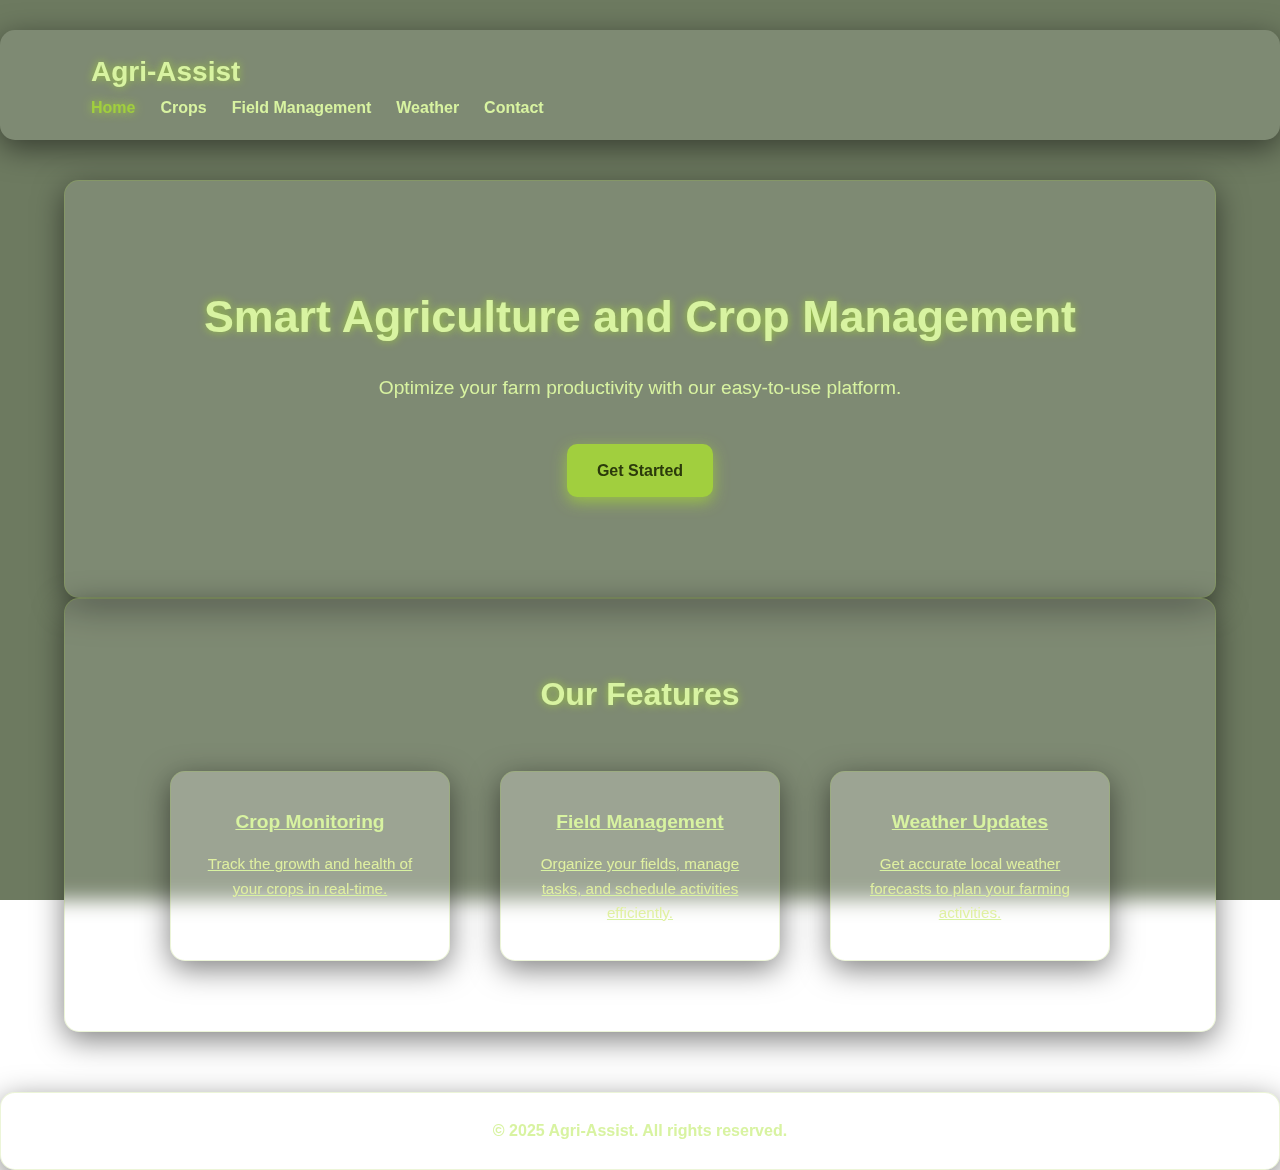
<file: index.html>
<!DOCTYPE html>
<html lang="en">
<head>
  <meta charset="UTF-8" />
  <meta name="viewport" content="width=device-width, initial-scale=1" />
  <title>Agri-Assist - Home</title>
  <link rel="stylesheet" href="style.css">
</head>
<body>
  <header>
    <div class="container">
      <h1 class="logo">Agri-Assist</h1>
      <nav>
        <ul class="nav-links">
          <li><a href="index.html" class="nav-link active">Home</a></li>
          <li><a href="crops.html" class="nav-link">Crops</a></li>
          <li><a href="field.html" class="nav-link">Field Management</a></li>
          <li><a href="weather.html" class="nav-link">Weather</a></li>
          <li><a href="contact.html" class="nav-link">Contact</a></li>
        </ul>
      </nav>
    </div>
  </header>

  <section class="hero container">
    <h2>Smart Agriculture and Crop Management</h2>
    <p>Optimize your farm productivity with our easy-to-use platform.</p>
    <a href="crops.html" class="btn-primary">Get Started</a>
  </section>

  <section class="features container">
    <h2>Our Features</h2>
    <div class="feature-cards">
      <a href="crops.html" class="card">
        <h4>Crop Monitoring</h4>
        <p>Track the growth and health of your crops in real-time.</p>
      </a>
      <a href="field.html" class="card">
        <h4>Field Management</h4>
        <p>Organize your fields, manage tasks, and schedule activities efficiently.</p>
      </a>
      <a href="weather.html" class="card">
        <h4>Weather Updates</h4>
        <p>Get accurate local weather forecasts to plan your farming activities.</p>
      </a>
    </div>
  </section>

  <footer>
    <div class="container">
      <p>© 2025 Agri-Assist. All rights reserved.</p>
    </div>
  </footer>
</body>
</html>
</file>
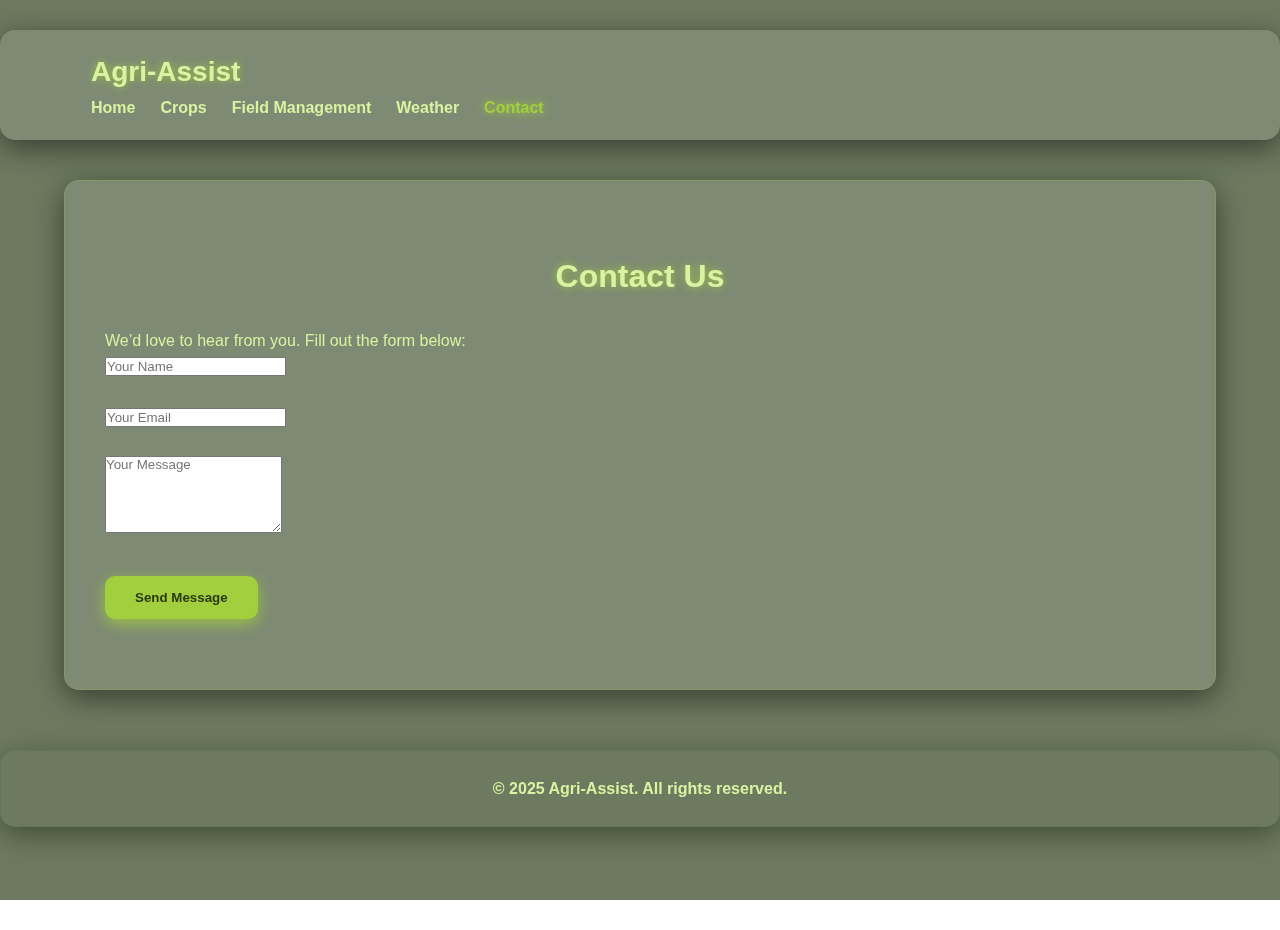
<file: contact.html>
<!DOCTYPE html>
<html lang="en">
<head>
  <meta charset="UTF-8">
  <meta name="viewport" content="width=device-width, initial-scale=1">
  <title>Agri-Assist - Contact</title>
  <link rel="stylesheet" href="style.css">
</head>
<body>
  <header>
    <div class="container">
      <h1 class="logo">Agri-Assist</h1>
      <nav>
        <ul class="nav-links">
          <li><a href="index.html" class="nav-link">Home</a></li>
          <li><a href="crops.html" class="nav-link">Crops</a></li>
          <li><a href="field.html" class="nav-link">Field Management</a></li>
          <li><a href="weather.html" class="nav-link">Weather</a></li>
          <li><a href="contact.html" class="nav-link active">Contact</a></li>
        </ul>
      </nav>
    </div>
  </header>

  <section class="container">
    <h2>Contact Us</h2>
    <p>We’d love to hear from you. Fill out the form below:</p>
    <form>
      <input type="text" placeholder="Your Name" required /><br><br>
      <input type="email" placeholder="Your Email" required /><br><br>
      <textarea placeholder="Your Message" rows="5" required></textarea><br><br>
      <button class="btn-primary" type="submit">Send Message</button>
    </form>
  </section>

  <footer>
    <div class="container">
      <p>© 2025 Agri-Assist. All rights reserved.</p>
    </div>
  </footer>
</body>
</html>
</file>
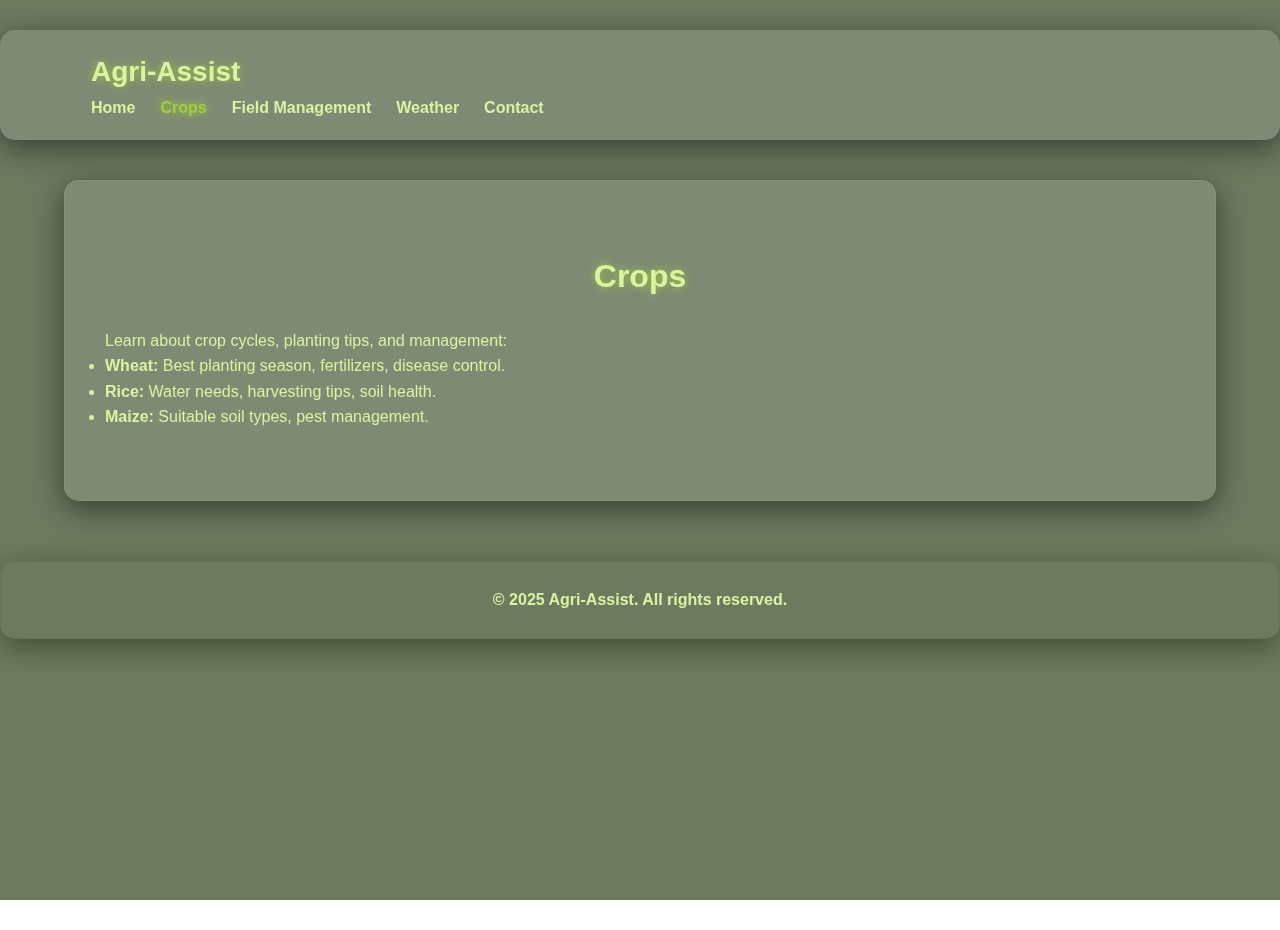
<file: crops.html>
<!DOCTYPE html>
<html lang="en">
<head>
  <meta charset="UTF-8">
  <meta name="viewport" content="width=device-width, initial-scale=1">
  <title>Agri-Assist - Crops</title>
  <link rel="stylesheet" href="style.css">
</head>
<body>
  <header>
    <div class="container">
      <h1 class="logo">Agri-Assist</h1>
      <nav>
        <ul class="nav-links">
          <li><a href="index.html" class="nav-link">Home</a></li>
          <li><a href="crops.html" class="nav-link active">Crops</a></li>
          <li><a href="field.html" class="nav-link">Field Management</a></li>
          <li><a href="weather.html" class="nav-link">Weather</a></li>
          <li><a href="contact.html" class="nav-link">Contact</a></li>
        </ul>
      </nav>
    </div>
  </header>

  <section class="container">
    <h2>Crops</h2>
    <p>Learn about crop cycles, planting tips, and management:</p>
    <ul>
      <li><strong>Wheat:</strong> Best planting season, fertilizers, disease control.</li>
      <li><strong>Rice:</strong> Water needs, harvesting tips, soil health.</li>
      <li><strong>Maize:</strong> Suitable soil types, pest management.</li>
    </ul>
  </section>

  <footer>
    <div class="container">
      <p>© 2025 Agri-Assist. All rights reserved.</p>
    </div>
  </footer>
</body>
</html>
</file>
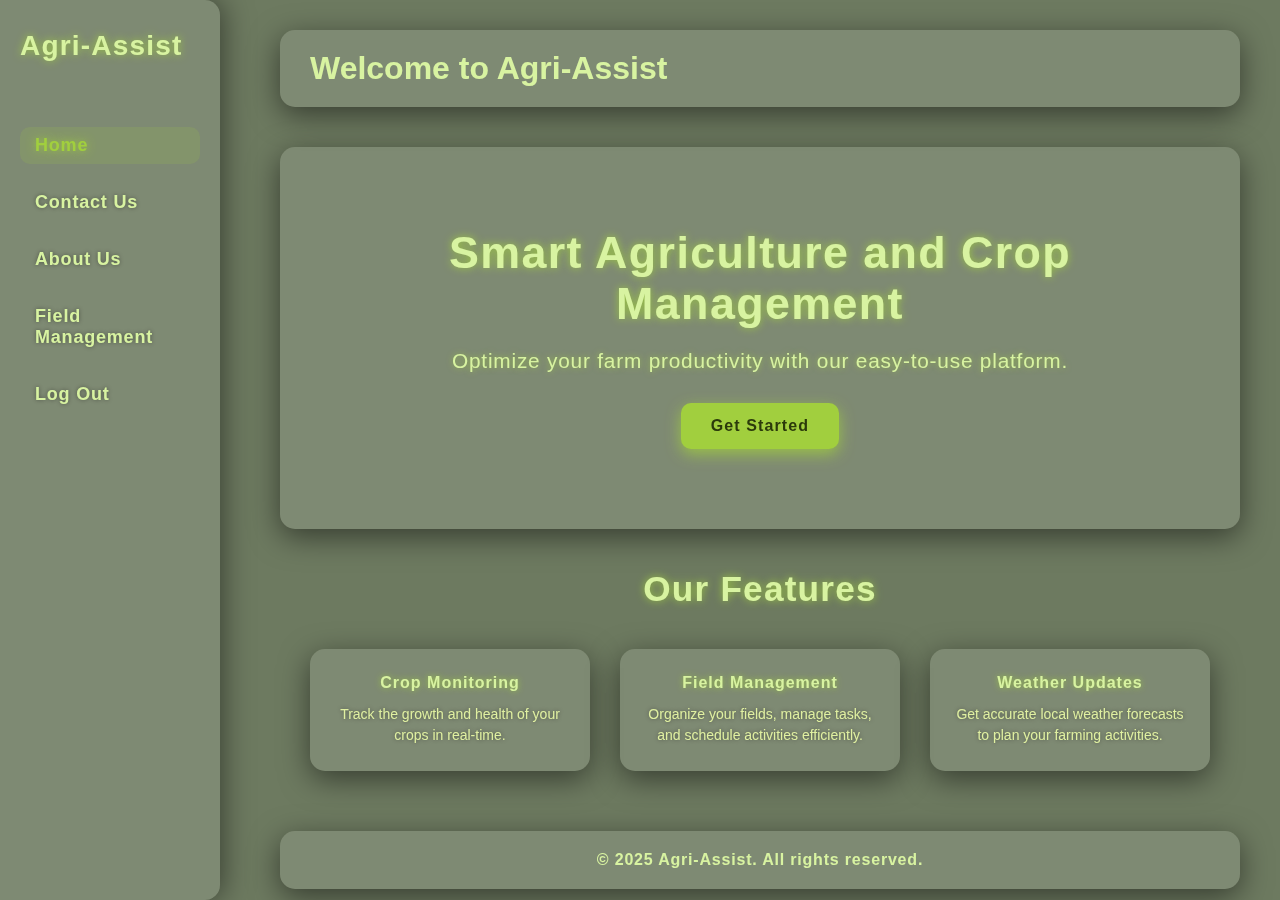
<file: homepage1.html>
<!DOCTYPE html>
<html lang="en">
<head>
  <meta charset="UTF-8" />
  <meta name="viewport" content="width=device-width, initial-scale=1" />
  <title>Agriculture & Crop Management</title>
  <style>
    /* Reset */
    * {
      box-sizing: border-box;
      margin: 0;
      padding: 0;
      font-family: 'Segoe UI', Tahoma, Geneva, Verdana, sans-serif;
    }

    body, html {
      height: 100%;
      width: 100%;
      color: #d8f3a1;
      background: url('https://c1.wallpaperflare.com/preview/813/356/857/soybean-field-farming-field-agriculture-thumbnail.jpg') no-repeat center center fixed;
      background-size: cover;
      position: relative;
      overflow-x: hidden;
      display: flex; /* to place sidebar and main content side by side */
    }

    /* Dark overlay */
    body::before {
      content: "";
      position: fixed;
      top: 0;
      left: 0;
      height: 100%;
      width: 100%;
      background: rgba(30, 50, 10, 0.65);
      z-index: 0;
    }

    /* Sidebar (vertical dashboard) */
    .sidebar {
      position: fixed;
      top: 0;
      left: 0;
      height: 100vh;
      width: 220px;
      background: rgba(255, 255, 255, 0.12);
      backdrop-filter: blur(10px);
      box-shadow: 2px 0 30px rgba(0, 0, 0, 0.5);
      padding: 30px 20px;
      display: flex;
      flex-direction: column;
      gap: 25px;
      z-index: 2;
      border-radius: 0 15px 15px 0;
      user-select: none;
    }

    .sidebar .logo {
      font-size: 28px;
      font-weight: 700;
      letter-spacing: 1.2px;
      text-shadow: 0 0 8px rgba(161, 207, 62, 0.9);
      margin-bottom: 40px;
      color: #d8f3a1;
    }

    .sidebar nav ul {
      list-style: none;
      display: flex;
      flex-direction: column;
      gap: 20px;
    }

    .sidebar nav a {
      text-decoration: none;
      color: #d8f3a1;
      font-weight: 600;
      font-size: 18px;
      letter-spacing: 0.8px;
      transition: color 0.3s ease;
      text-shadow: 0 0 4px rgba(0,0,0,0.4);
      user-select: none;
      padding: 8px 15px;
      border-radius: 10px;
      display: block;
    }

    .sidebar nav a:hover,
    .sidebar nav a.active {
      color: #a1cf3e;
      text-shadow: 0 0 10px rgba(161, 207, 62, 1);
      background-color: rgba(161, 207, 62, 0.15);
    }

    /* Main content wrapper - to leave space for sidebar */
    .main-content {
      margin-left: 240px; /* width of sidebar + some gap */
      padding: 30px 40px;
      flex: 1;
      z-index: 1;
      position: relative;
    }

    /* Header */
    header {
      background: rgba(255, 255, 255, 0.12);
      backdrop-filter: blur(10px);
      padding: 20px 30px;
      border-radius: 15px;
      box-shadow: 0 8px 30px rgba(0,0,0,0.5);
      display: flex;
      align-items: center;
      justify-content: space-between;
      color: #d8f3a1;
      position: relative;
      z-index: 1;
      user-select: none;
    }

    /* Hero Section */
    .hero {
      background: rgba(255, 255, 255, 0.12);
      backdrop-filter: blur(10px);
      border-radius: 15px;
      box-shadow: 0 8px 30px rgba(0,0,0,0.5);
      padding: 80px 30px;
      margin: 40px 0;
      text-align: center;
      color: #d8f3a1;
      position: relative;
      user-select: none;
    }

    .hero h2 {
      font-size: 2.8rem;
      font-weight: 700;
      letter-spacing: 1.4px;
      margin-bottom: 20px;
      text-shadow: 0 0 8px rgba(161, 207, 62, 0.9);
    }

    .hero p {
      font-size: 1.3rem;
      margin-bottom: 30px;
      letter-spacing: 0.8px;
      text-shadow: 0 0 6px rgba(161, 207, 62, 0.7);
    }

    .btn-primary {
      background-color: #a1cf3e;
      padding: 14px 30px;
      border: none;
      border-radius: 10px;
      color: #2b3a0b;
      font-weight: 700;
      font-size: 16px;
      cursor: pointer;
      letter-spacing: 1.1px;
      box-shadow: 0 5px 15px rgba(161, 207, 62, 0.8);
      transition: background-color 0.3s ease, box-shadow 0.3s ease;
      user-select: none;
      text-decoration: none;
      display: inline-block;
    }

    .btn-primary:hover {
      background-color: #8bb62c;
      box-shadow: 0 7px 20px rgba(139, 182, 44, 1);
      color: #1c2a00;
    }

    /* Features Section */
    .features {
      margin-bottom: 60px;
      text-align: center;
      position: relative;
      user-select: none;
    }

    .features h3 {
      font-size: 2.2rem;
      font-weight: 700;
      margin-bottom: 40px;
      letter-spacing: 1.2px;
      text-shadow: 0 0 8px rgba(161, 207, 62, 0.9);
      color: #d8f3a1;
    }

    .feature-cards {
      display: flex;
      gap: 30px;
      flex-wrap: wrap;
      justify-content: center;
    }

    .card {
      background: rgba(255, 255, 255, 0.12);
      backdrop-filter: blur(8px);
      border-radius: 15px;
      width: 280px;
      padding: 25px 20px;
      box-shadow: 0 8px 30px rgba(0, 0, 0, 0.5);
      transition: transform 0.3s ease, box-shadow 0.3s ease;
      color: #d8f3a1;
      user-select: none;
    }

    .card:hover {
      transform: translateY(-8px);
      box-shadow: 0 15px 40px rgba(161, 207, 62, 0.9);
    }

    .card h4 {
      margin-bottom: 12px;
      font-weight: 700;
      letter-spacing: 1px;
      text-shadow: 0 0 6px rgba(161, 207, 62, 0.85);
    }

    .card p {
      font-size: 14px;
      line-height: 1.5;
      color: #e0f0a1;
      text-shadow: 0 0 4px rgba(0, 0, 0, 0.4);
    }

    /* Footer */
    footer {
      background: rgba(255, 255, 255, 0.12);
      backdrop-filter: blur(10px);
      border-radius: 15px;
      box-shadow: 0 8px 30px rgba(0, 0, 0, 0.5);
      padding: 20px 30px;
      text-align: center;
      color: #d8f3a1;
      font-weight: 600;
      letter-spacing: 0.8px;
      user-select: none;
      position: relative;
      z-index: 1;
      margin-top: 40px;
    }

    /* Responsive */
    @media (max-width: 768px) {
      body, html {
        display: block;
      }

      .sidebar {
        position: relative;
        width: 100%;
        height: auto;
        border-radius: 15px 15px 0 0;
        box-shadow: 0 8px 30px rgba(0,0,0,0.5);
        flex-direction: row;
        justify-content: center;
        padding: 15px 0;
        gap: 40px;
      }

      .sidebar nav ul {
        flex-direction: row;
        gap: 30px;
      }

      .main-content {
        margin-left: 0;
        padding: 20px;
      }
    }

    @media (max-width: 420px) {
      .sidebar nav a {
        font-size: 14px;
        padding: 6px 10px;
      }
    }
  </style>
</head>
<body>
  <aside class="sidebar" aria-label="Dashboard Navigation">
    <h1 class="logo">Agri-Assist</h1>
    <nav>
      <ul>
        <li><a href="#" class="active" aria-current="page">Home</a></li>
        <li><a href="#">Contact Us</a></li>
        <li><a href="#">About Us</a></li>
        <li><a href="#">Field Management</a></li>
        <li><a href="#">Log Out</a></li>
      </ul>
    </nav>
  </aside>

  <main class="main-content">
    <header>
      <h1>Welcome to Agri-Assist</h1>
    </header>

    <section class="hero">
      <h2>Smart Agriculture and Crop Management</h2>
      <p>Optimize your farm productivity with our easy-to-use platform.</p>
      <a href="#" class="btn-primary">Get Started</a>
    </section>

    <section class="features" aria-label="Features of Agri-Assist">
      <h3>Our Features</h3>
      <div class="feature-cards">
        <div class="card" tabindex="0">
          <h4>Crop Monitoring</h4>
          <p>Track the growth and health of your crops in real-time.</p>
        </div>
        <div class="card" tabindex="0">
          <h4>Field Management</h4>
          <p>Organize your fields, manage tasks, and schedule activities efficiently.</p>
        </div>
        <div class="card" tabindex="0">
          <h4>Weather Updates</h4>
          <p>Get accurate local weather forecasts to plan your farming activities.</p>
        </div>
      </div>
    </section>

    <footer>
      <p>© 2025 Agri-Assist. All rights reserved.</p>
    </footer>
  </main>

  <script>
    // Sidebar nav active link toggling
    const sidebarLinks = document.querySelectorAll(".sidebar nav a");

    sidebarLinks.forEach(link => {
      link.addEventListener("click", e => {
        sidebarLinks.forEach(el => el.classList.remove("active"));
        link.classList.add("active");
        e.preventDefault(); // prevent default for demo
      });
    });
  </script>
</body>
</html>
</file>
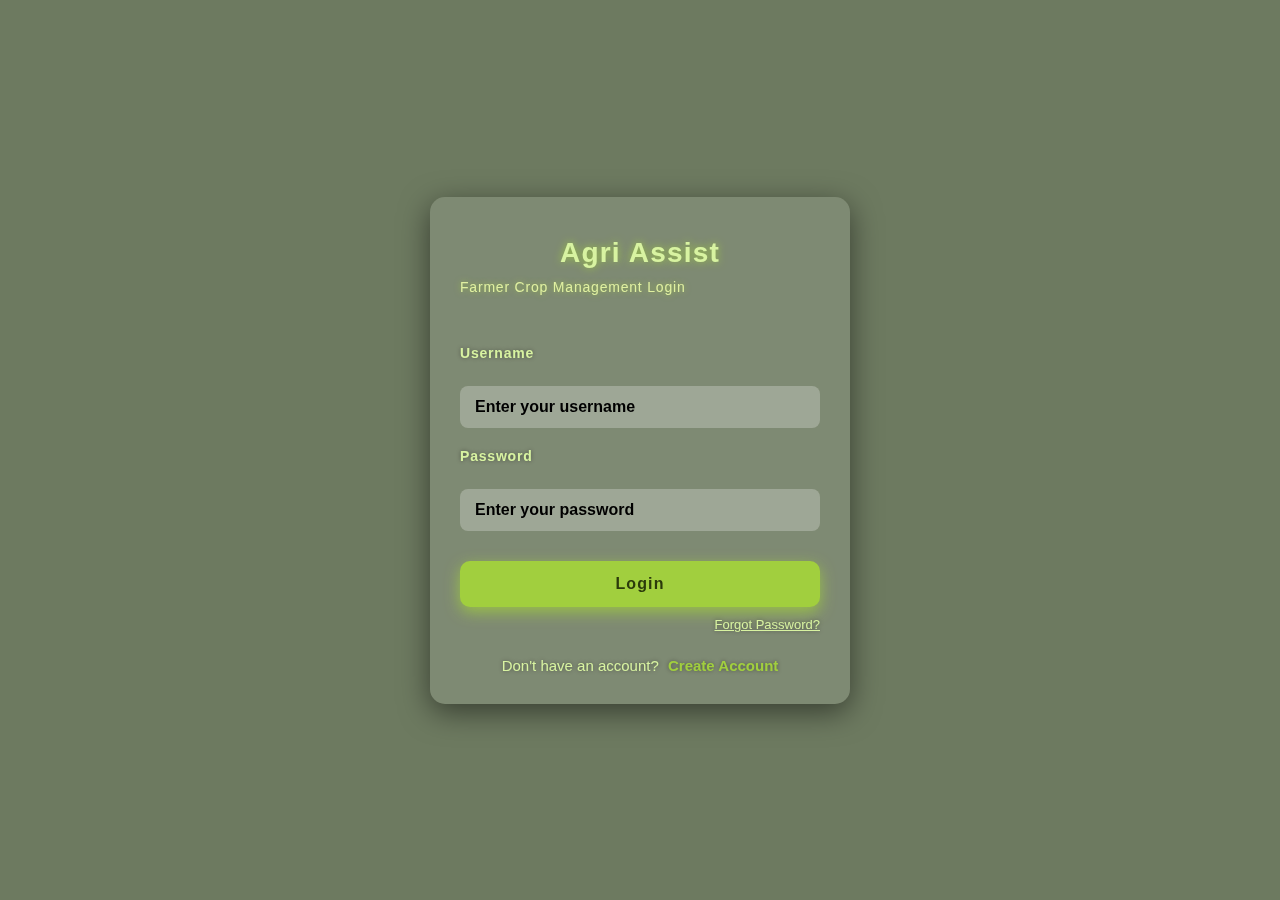
<file: loginpage.html>
<!DOCTYPE html>
<html lang="en">
<head>
  <meta charset="UTF-8" />
  <meta name="viewport" content="width=device-width, initial-scale=1" />
  <title>Agri Assist - Farmer Crop Management</title>
  <style>
    /* Reset */
    * {
      box-sizing: border-box;
      margin: 0;
      padding: 0;
      font-family: 'Segoe UI', Tahoma, Geneva, Verdana, sans-serif;
    }

    body, html {
      height: 100%;
      width: 100%;
    }

    body {
      background: url('https://c1.wallpaperflare.com/preview/813/356/857/soybean-field-farming-field-agriculture-thumbnail.jpg') no-repeat center center fixed;
      background-size: cover;
      display: flex;
      align-items: center;
      justify-content: center;
      padding: 20px;
      position: relative;
      color: #fff;
    }

    body::before {
      content: "";
      position: fixed;
      top: 0;
      left: 0;
      height: 100%;
      width: 100%;
      background: rgba(30, 50, 10, 0.65);
      z-index: 0;
    }

    .container {
      position: relative;
      background: rgba(255, 255, 255, 0.12);
      backdrop-filter: blur(10px);
      border-radius: 15px;
      max-width: 420px;
      width: 100%;
      padding: 40px 30px 30px;
      box-shadow: 0 8px 30px rgba(0, 0, 0, 0.5);
      z-index: 1;
      text-align: center;
    }

    h1 {
      font-weight: 700;
      margin-bottom: 10px;
      letter-spacing: 1.2px;
      font-size: 28px;
      color: #d8f3a1;
      text-shadow: 0 0 8px rgba(161, 207, 62, 0.9);
    }

    p.subtitle {
      margin-bottom: 30px;
      font-size: 14px;
      color: #e0f0a1;
      letter-spacing: 0.8px;
      text-shadow: 0 0 6px rgba(161, 207, 62, 0.7);
    }

    form {
      display: flex;
      flex-direction: column;
      gap: 20px;
      text-align: left;
    }

    label {
      font-weight: 600;
      margin-bottom: 5px;
      display: block;
      font-size: 14px;
      letter-spacing: 0.8px;
      color: #d8f3a1;
      text-shadow: 0 0 4px rgba(0,0,0,0.4);
    }

    input[type="text"],
    input[type="password"],
    input[type="email"] {
      padding: 12px 15px;
      border-radius: 8px;
      border: none;
      font-size: 16px;
      outline: none;
      transition: 0.3s ease;
      width: 100%;
      background: rgba(255, 255, 255, 0.25);
      color: #2b3a0b;
      font-weight: 600;
    }

    input::placeholder {
      color: #000000;
    }

    input:focus {
      background: rgba(255, 255, 255, 0.5);
      box-shadow: 0 0 12px #a1cf3e;
      color: #1c2a00;
    }

    .btn {
      padding: 14px;
      border: none;
      border-radius: 10px;
      background-color: #a1cf3e;
      font-weight: 700;
      font-size: 16px;
      color: #2b3a0b;
      cursor: pointer;
      transition: background-color 0.3s ease;
      letter-spacing: 1.1px;
      box-shadow: 0 5px 15px rgba(161, 207, 62, 0.8);
      margin-top: 10px;
    }

    .btn:hover {
      background-color: #8bb62c;
      box-shadow: 0 7px 20px rgba(139, 182, 44, 1);
    }

    .text-right {
      text-align: right;
    }

    .link {
      font-size: 13px;
      color: #d8f3a1;
      cursor: pointer;
      text-decoration: underline;
      user-select: none;
      transition: color 0.3s ease;
      text-shadow: 0 0 4px rgba(0,0,0,0.4);
      margin-top: -10px;
    }

    .link:hover {
      color: #f7ffe5;
    }

    .toggle-message {
      margin-top: 25px;
      font-size: 15px;
      color: #d8f3a1;
      user-select: none;
      text-shadow: 0 0 4px rgba(0,0,0,0.4);
    }

    .toggle-message a {
      color: #a1cf3e;
      font-weight: 700;
      text-decoration: none;
      transition: color 0.3s ease;
      margin-left: 5px;
      cursor: pointer;
    }

    .toggle-message a:hover {
      color: #8bb62c;
      text-decoration: underline;
    }

    /* Hide the inactive form */
    form.hidden {
      display: none;
    }

    @media (max-width: 420px) {
      .container {
        padding: 30px 20px 25px;
      }
    }
  </style>
</head>
<body>
  <div class="container" role="main" aria-label="Agri Assist Farmer Crop Management authentication forms">
    <h1>Agri Assist</h1>

    <!-- Login Form -->
    <form id="loginForm" novalidate>
      <p class="subtitle">Farmer Crop Management Login</p>

      <label for="loginUsername">Username</label>
      <input
        type="text"
        id="loginUsername"
        name="loginUsername"
        placeholder="Enter your username"
        required
        aria-required="true"
        minlength="3"
      />

      <label for="loginPassword">Password</label>
      <input
        type="password"
        id="loginPassword"
        name="loginPassword"
        placeholder="Enter your password"
        required
        aria-required="true"
        minlength="6"
      />

      <button type="submit" class="btn">Login</button>

      <div
        class="link text-right"
        tabindex="0"
        role="button"
        aria-label="Forgot password"
        id="forgotPasswordBtn"
      >
        Forgot Password?
      </div>
    </form>

    <!-- Create Account Form -->
    <form id="createAccountForm" class="hidden" novalidate>
      <p class="subtitle">Create a New Account</p>

      <label for="createUsername">Username</label>
      <input
        type="text"
        id="createUsername"
        name="createUsername"
        placeholder="Choose a username"
        required
        aria-required="true"
        minlength="3"
      />

      <label for="createEmail">Email</label>
      <input
        type="email"
        id="createEmail"
        name="createEmail"
        placeholder="Your email address"
        required
        aria-required="true"
      />

      <label for="createPassword">Password</label>
      <input
        type="password"
        id="createPassword"
        name="createPassword"
        placeholder="Create a password"
        required
        aria-required="true"
        minlength="6"
      />

      <label for="confirmPassword">Confirm Password</label>
      <input
        type="password"
        id="confirmPassword"
        name="confirmPassword"
        placeholder="Confirm your password"
        required
        aria-required="true"
        minlength="6"
      />

      <button type="submit" class="btn">Create Account</button>
    </form>

    <div class="toggle-message" aria-live="polite">
      <span id="toggleText">Don't have an account?</span>
      <a href="#" id="toggleFormLink" aria-label="Switch form">Create Account</a>
    </div>
  </div>

  <script>
    const loginForm = document.getElementById('loginForm');
    const createAccountForm = document.getElementById('createAccountForm');
    const toggleFormLink = document.getElementById('toggleFormLink');
    const toggleText = document.getElementById('toggleText');
    const forgotPasswordBtn = document.getElementById('forgotPasswordBtn');

    // Toggle between Login and Create Account forms
    toggleFormLink.addEventListener('click', (e) => {
      e.preventDefault();
      if (loginForm.classList.contains('hidden')) {
        // Show Login, hide Create Account
        loginForm.classList.remove('hidden');
        createAccountForm.classList.add('hidden');
        toggleText.textContent = "Don't have an account?";
        toggleFormLink.textContent = 'Create Account';
        toggleFormLink.setAttribute('aria-label', 'Switch to Create Account form');
      } else {
        // Show Create Account, hide Login
        loginForm.classList.add('hidden');
        createAccountForm.classList.remove('hidden');
        toggleText.textContent = "Already have an account?";
        toggleFormLink.textContent = 'Login';
        toggleFormLink.setAttribute('aria-label', 'Switch to Login form');
      }
    });

    // Login form validation and submission
    loginForm.addEventListener('submit', e => {
      e.preventDefault();

      const username = loginForm.loginUsername.value.trim();
      const password = loginForm.loginPassword.value.trim();

      if (username.length < 3) {
        alert('Username must be at least 3 characters long.');
        loginForm.loginUsername.focus();
        return;
      }

      if (password.length < 6) {
        alert('Password must be at least 6 characters long.');
        loginForm.loginPassword.focus();
        return;
      }

      // Redirect to homepage relative path
      window.location.href = 'homepage.html';
    });

    // Create account form validation and submission
    createAccountForm.addEventListener('submit', e => {
      e.preventDefault();

      const username = createAccountForm.createUsername.value.trim();
      const email = createAccountForm.createEmail.value.trim();
      const password = createAccountForm.createPassword.value;
      const confirmPassword = createAccountForm.confirmPassword.value;

      if (username.length < 3) {
        alert('Username must be at least 3 characters long.');
        createAccountForm.createUsername.focus();
        return;
      }

      // Simple email regex for validation
      const emailPattern = /^[^\s@]+@[^\s@]+\.[^\s@]+$/;
      if (!emailPattern.test(email)) {
        alert('Please enter a valid email address.');
        createAccountForm.createEmail.focus();
        return;
      }

      if (password.length < 6) {
        alert('Password must be at least 6 characters long.');
        createAccountForm.createPassword.focus();
        return;
      }

      if (password !== confirmPassword) {
        alert('Passwords do not match.');
        createAccountForm.confirmPassword.focus();
        return;
      }

      alert(`Account created for ${username}!`);
      // You can add your account creation logic here
    });

    // Forgot password click/keyboard support
    forgotPasswordBtn.addEventListener('click', () => {
      alert('Redirecting to password recovery...');
      // Add password recovery logic or redirect here
    });

    forgotPasswordBtn.addEventListener('keydown', e => {
      if (e.key === 'Enter' || e.key === ' ') {
        e.preventDefault();
        forgotPasswordBtn.click();
      }
    });

  </script>
</body>
</html>
</file>
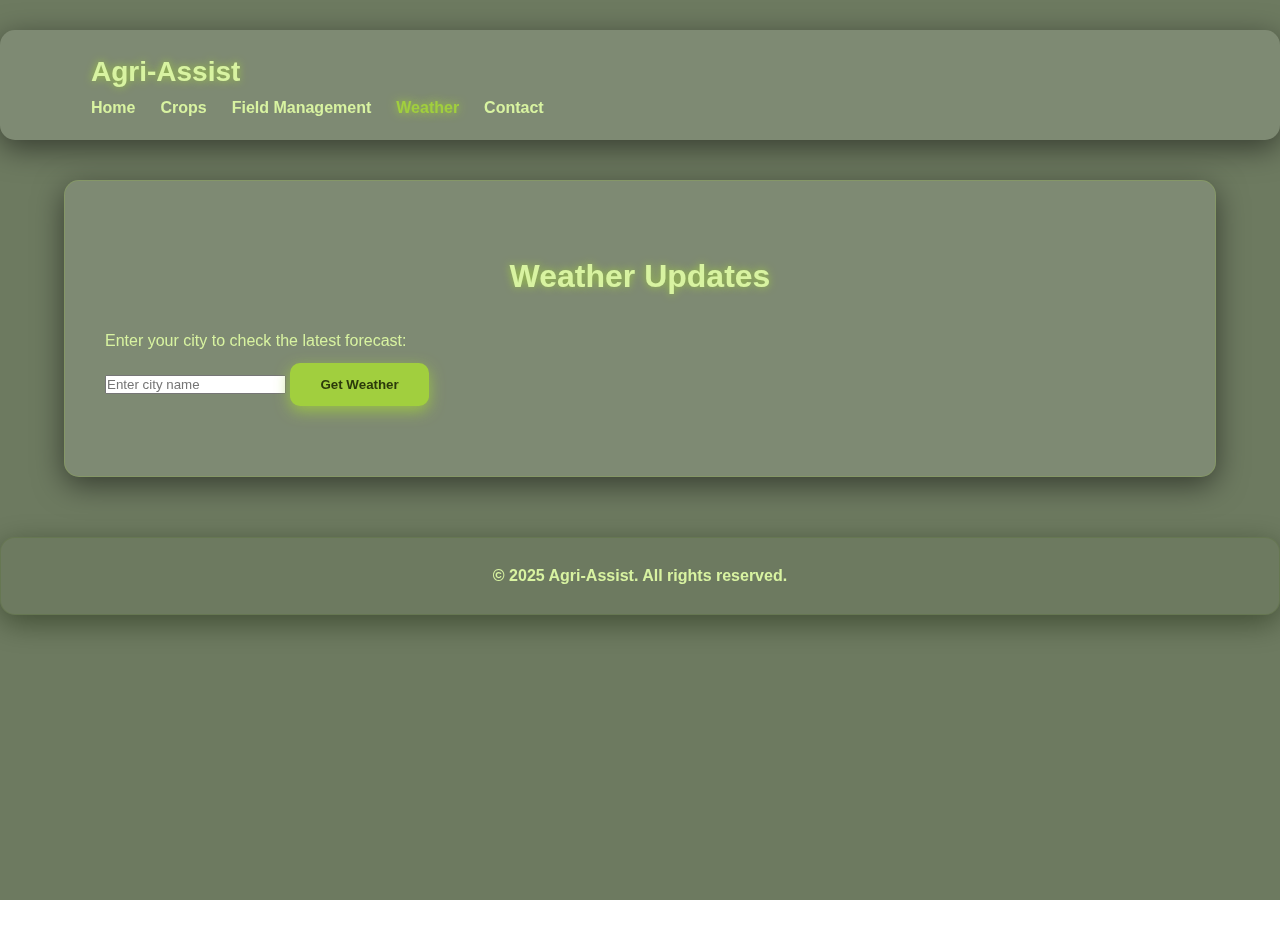
<file: weather.html>
<!DOCTYPE html>
<html lang="en">
<head>
  <meta charset="UTF-8">
  <meta name="viewport" content="width=device-width, initial-scale=1">
  <title>Agri-Assist - Weather</title>
  <link rel="stylesheet" href="style.css">
</head>
<body>
  <header>
    <div class="container">
      <h1 class="logo">Agri-Assist</h1>
      <nav>
        <ul class="nav-links">
          <li><a href="index.html" class="nav-link">Home</a></li>
          <li><a href="crops.html" class="nav-link">Crops</a></li>
          <li><a href="field.html" class="nav-link">Field Management</a></li>
          <li><a href="weather.html" class="nav-link active">Weather</a></li>
          <li><a href="contact.html" class="nav-link">Contact</a></li>
        </ul>
      </nav>
    </div>
  </header>

  <section class="container">
    <h2>Weather Updates</h2>
    <p>Enter your city to check the latest forecast:</p>
    <input type="text" id="cityInput" placeholder="Enter city name" />
    <button class="btn-primary" id="getWeather">Get Weather</button>
    <div id="weatherResult"></div>
  </section>

  <footer>
    <div class="container">
      <p>© 2025 Agri-Assist. All rights reserved.</p>
    </div>
  </footer>

  <script>
    document.getElementById("getWeather").addEventListener("click", async () => {
      const city = document.getElementById("cityInput").value.trim();
      if (!city) {
        document.getElementById("weatherResult").textContent = "Please enter a city.";
        return;
      }

      const apiKey = "YOUR_API_KEY"; // Replace with your OpenWeatherMap API key
      const url = `https://api.openweathermap.org/data/2.5/weather?q=${city}&appid=${apiKey}&units=metric`;

      try {
        const response = await fetch(url);
        const data = await response.json();

        if (data.cod === "404") {
          document.getElementById("weatherResult").textContent = "City not found.";
        } else {
          document.getElementById("weatherResult").textContent =
            `${data.name}: ${data.weather[0].description}, ${data.main.temp}°C`;
        }
      } catch (err) {
        document.getElementById("weatherResult").textContent = "Error fetching weather.";
      }
    });
  </script>
</body>
</html>
</file>
<file: style.css>
/* Reset + Base */
* {
  box-sizing: border-box;
  margin: 0;
  padding: 0;
  font-family: 'Segoe UI', sans-serif;
}

body, html {
  height: 100%;
  width: 100%;
  color: #d8f3a1;
  background: url('https://c1.wallpaperflare.com/preview/813/356/857/soybean-field-farming-field-agriculture-thumbnail.jpg') no-repeat center center fixed;
  background-size: cover;
  position: relative;
  line-height: 1.6;
}

body::before {
  content: "";
  position: fixed;
  top: 0; left: 0;
  height: 100%; width: 100%;
  background: rgba(30, 50, 10, 0.65);
  z-index: 0;
}

.container {
  position: relative;
  max-width: 1200px;
  width: 90%;
  margin: 0 auto;
  z-index: 1;
}

/* Header */
header {
  background: rgba(255, 255, 255, 0.12);
  backdrop-filter: blur(10px);
  padding: 20px 30px;
  border-radius: 15px;
  box-shadow: 0 8px 30px rgba(0,0,0,0.5);
  display: flex;
  align-items: center;
  justify-content: space-between;
  margin-top: 30px;
  margin-bottom: 40px; /* ✅ extra spacing below header */
}

.logo {
  font-size: 28px;
  font-weight: 700;
  text-shadow: 0 0 8px rgba(161, 207, 62, 0.9);
}

nav ul {
  list-style: none;
  display: flex;
  gap: 25px;
}

nav a {
  text-decoration: none;
  color: #d8f3a1;
  font-weight: 600;
  transition: color 0.3s;
}

nav a:hover, nav a.active {
  color: #a1cf3e;
  text-shadow: 0 0 10px rgba(161, 207, 62, 1);
}

/* Section Base */
section {
  background: rgba(255, 255, 255, 0.12);
  backdrop-filter: blur(10px);
  border-radius: 15px;
  box-shadow: 0 8px 30px rgba(0,0,0,0.5);
  padding: 70px 40px;
  margin: 60px auto;   /* ✅ large spacing between sections */
  border: 1px solid rgba(161, 207, 62, 0.2); /* ✅ subtle outline to separate blocks */
}

section h2 {
  font-size: 2rem;
  margin-bottom: 25px;
  text-align: center;
  text-shadow: 0 0 8px rgba(161, 207, 62, 0.9);
}

/* Hero Section */
.hero {
  text-align: center;
  padding: 100px 40px;
  margin-top: 20px;  /* ✅ ensures hero isn’t glued to header */
}

.hero h2 {
  font-size: 2.8rem;
  margin-bottom: 20px;
}

.hero p {
  font-size: 1.2rem;
  margin-bottom: 30px;
}

/* Buttons */
.btn-primary {
  background-color: #a1cf3e;
  padding: 14px 30px;
  border: none;
  border-radius: 10px;
  color: #2b3a0b;
  font-weight: 700;
  cursor: pointer;
  text-decoration: none;
  display: inline-block;
  box-shadow: 0 5px 15px rgba(161, 207, 62, 0.8);
  margin-top: 10px;
}

.btn-primary:hover {
  background: #8bb62c;
}

/* Feature Cards */
.features h2 {
  margin-bottom: 50px;
}

.feature-cards {
  display: flex;
  flex-wrap: wrap;
  gap: 50px;  /* ✅ more gap between cards */
  justify-content: center;
}

.card {
  background: rgba(255, 255, 255, 0.12);
  backdrop-filter: blur(8px);
  border-radius: 15px;
  width: 280px;
  padding: 35px 25px;
  box-shadow: 0 8px 30px rgba(0,0,0,0.5);
  text-align: center;
  color: #d8f3a1;
  transition: transform 0.3s;
  border: 1px solid rgba(161, 207, 62, 0.2); /* ✅ separate card blocks */
}

.card:hover {
  transform: translateY(-8px);
  box-shadow: 0 15px 40px rgba(161, 207, 62, 0.9);
}

.card h4 {
  margin-bottom: 15px;
  font-size: 1.2rem;
}

.card p {
  font-size: 0.95rem;
  color: #e0f0a1;
}

/* Footer */
footer {
  text-align: center;
  padding: 25px;
  margin: 60px auto 40px auto; /* ✅ adds clear spacing */
  font-weight: 600;
  background: rgba(255, 255, 255, 0.12);
  border-radius: 15px;
  box-shadow: 0 8px 30px rgba(0,0,0,0.5);
  border: 1px solid rgba(161, 207, 62, 0.2);
}

/* Responsive */
@media (max-width: 900px) {
  .feature-cards { gap: 30px; }
}

@media (max-width: 600px) {
  header {
    flex-direction: column;
    gap: 15px;
    text-align: center;
  }
  nav ul {
    flex-direction: column;
    gap: 15px;
  }
  .hero h2 {
    font-size: 2rem;
  }
}
</file>
